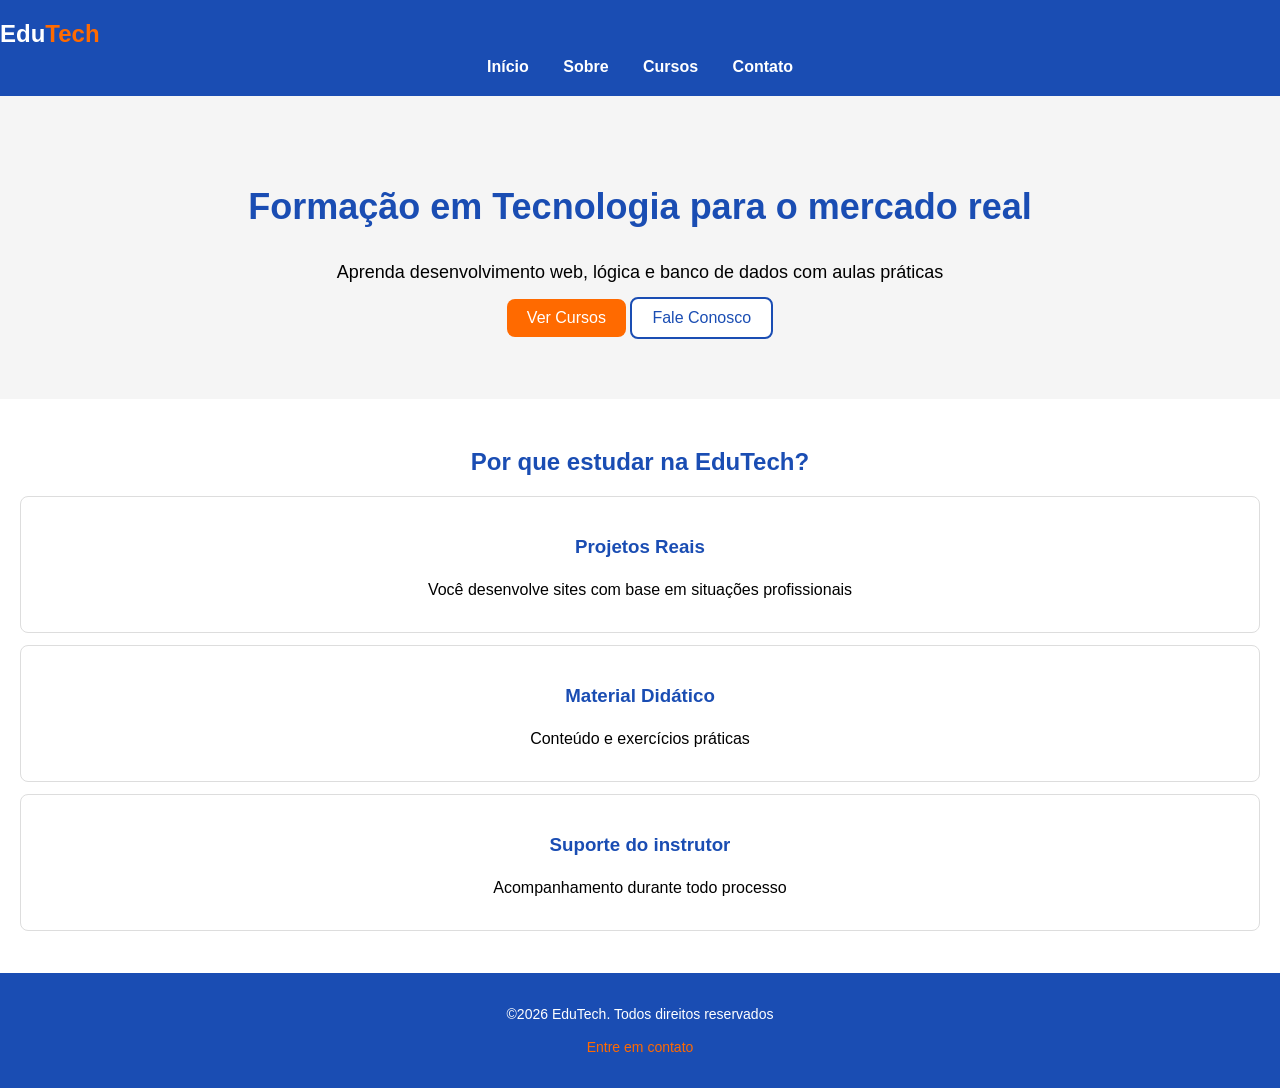
<file: index.html>
<!DOCTYPE html> <!-- Específica o Tipo de Documento - HTML 5 -->
<html lang="pt-BR">
    <head> <!-- CABEÇA DO SITE - CONFIGURAÇÕES E METADADOS-->
        <title>EduTech - Formação em Tecnologia</title>
        <meta charset="UTF-8"> <!--Permite acentos, cedilha e caracteres especiais-->
        <meta name="viewport" content="width=device-width,initial-scale=1.0"> 
        <link rel="stylesheet" href="CSS/style.css">
            <!--Aplica responsividade no site - adapta pra telas menores-->
    </head>

    <body> <!-- CORPO DO SITE - CONTEÚDO VISÍVEL PARA TODOS-->

        <header class="topo"> <!-- CABEÇALHO DO CORPO DO SITE -->
                <div>
                    <a href="index.html" class="logo">Edu<span>Tech</span></a>
                </div>
                <nav>
                    <a href="index.html">Início</a>
                    <a href="pages/sobre.html">Sobre</a>
                    <a href="pages/cursos.html">Cursos</a>
                    <a href="pages/contato.html">Contato</a>
                </nav>
                
         
        </header>

        <!-- CONTEÚDO DA PÁGINA DO SITE -->
        <main>
              <section class="hero">
                        <div class="hero-content">
                            <h1>Formação em Tecnologia para o mercado real</h1>
                            <p>Aprenda desenvolvimento web, lógica e banco de dados com aulas práticas</p>
                            <a href="pages/cursos.html" class="btn-primario">Ver Cursos</a>
                            <a href="pages/contato.html" class="btn-secundario">Fale Conosco</a>
                        </div>   
              </section> 
              
              <section class="destaques">
                    <div class="container">
                        <h2>Por que estudar na EduTech?</h2>
                        <div class="cards">
                            <article class="card">
                                <h3>Projetos Reais</h3>
                                <p>Você desenvolve sites com base em situações profissionais</p>
                            </article>

                            <article class="card">
                                <h3>Material Didático</h3>
                                <p>Conteúdo e exercícios práticas</p>
                            </article>

                            <article class="card">
                                <h3>Suporte do instrutor</h3>
                                <p>Acompanhamento durante todo processo</p>
                            </article>
                        </div>
                    </div>
              </section> 

        </main>

        <!-- -------------------------- -->

        <footer class="rodape"> <!-- RODAPÉ DO CORPO DO SITE -->
            <p>©2026 EduTech. Todos direitos reservados</p>
            <p><a href="pages/contato.html">Entre em contato</a></p>
        </footer>

    </body>

</html>
</file>
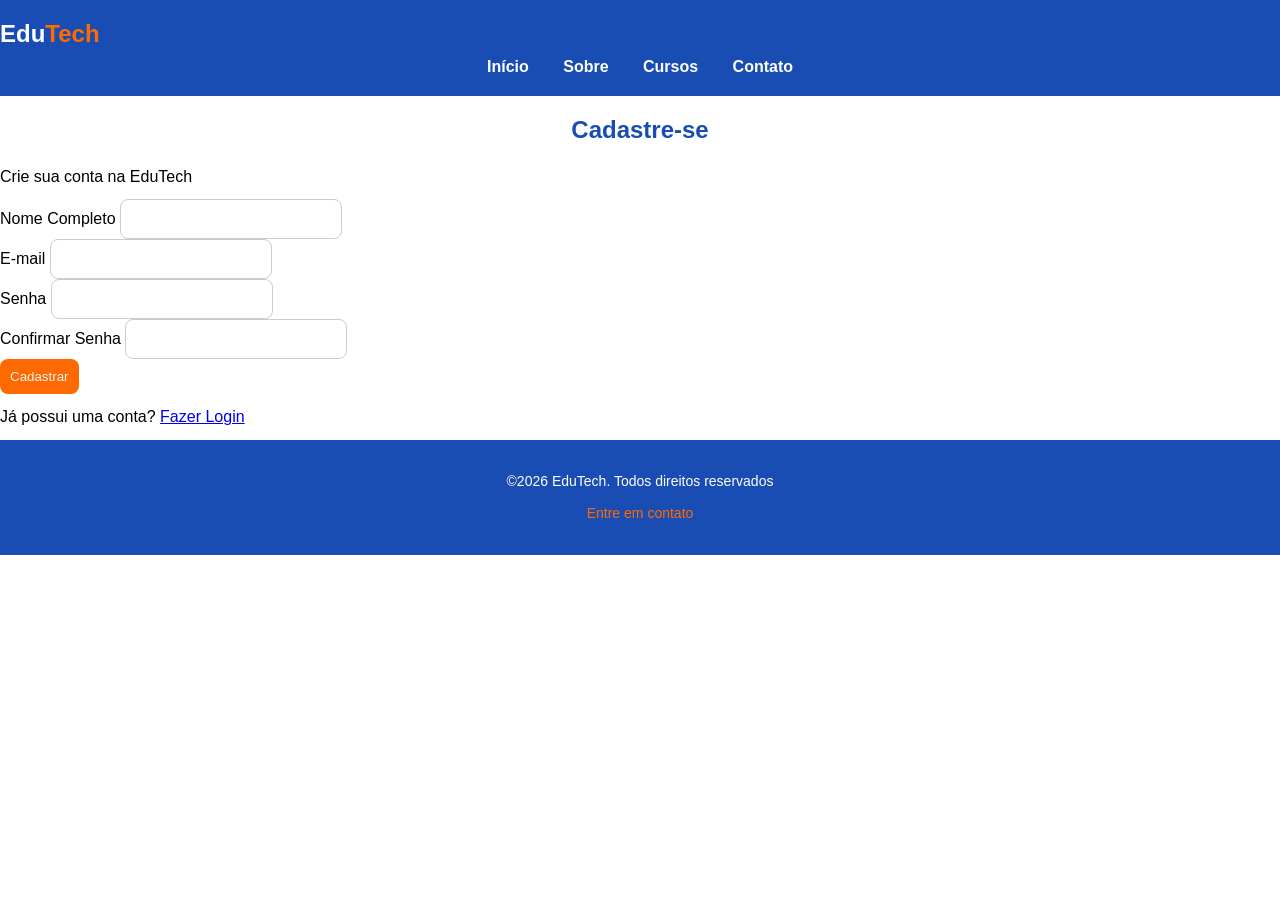
<file: pages/cadastro.html>
<!DOCTYPE html> <!-- Específica o Tipo de Documento - HTML 5 -->
<html lang="pt-BR">
    
    <head> <!-- CABEÇA DO SITE - CONFIGURAÇÕES E METADADOS-->
        <title>EduTech - Formação em Tecnologia</title>
        <meta charset="UTF-8"> <!--Permite acentos, cedilha e caracteres especiais-->
        <meta name="viewport" content="width-device-width,initial-scale=1.0"> 
        <link rel="stylesheet" href="../CSS/style.css">
            <!--Aplica responsividade no site - adapta pra telas menores-->
    </head>

    <body> <!-- CORPO DO SITE - CONTEÚDO VISÍVEL PARA TODOS-->

        <header class="topo"> <!-- CABEÇALHO DO CORPO DO SITE -->
                <div>
                    <a href="../index.html" class="logo">Edu<span>Tech</span></a>
                </div>
                <nav class="menu">
                    <a href="index.html">Início</a>
                    <a href="sobre.html">Sobre</a>
                    <a href="cursos.html">Cursos</a>
                    <a href="contato.html">Contato</a>
                </nav>
         
        </header>

        <!-- CONTEÚDO DA PÁGINA DO SITE -->
        <main>
              <section id="formCadastro">
                      <h1>Cadastre-se</h1>
                      <p>Crie sua conta na EduTech</p>
                      <form>
                            <label for="nomeCadastro">Nome Completo</label>
                            <input id="nomeCadastro" type="text" required>
                            <br>
                            <label for="emailCadastro">E-mail</label>
                            <input id="emailCadastro" type="email" required>
                            <br>
                            <label for="senhaCadastro">Senha</label>
                            <input id="senhaCadastro" type="password" required>
                            <br>
                            <label for="confirmarSenhaCadastro">Confirmar Senha</label>
                            <input id="confirmarSenhaCadastro" type="password" required>
                            <br>
                            <button type="submit">Cadastrar</button>
                      </form>
                      <p>Já possui uma conta? <a href="login.html">Fazer Login</a></p>
              </section>
            
        </main>

        <!-- -------------------------- -->

        <footer> <!-- RODAPÉ DO CORPO DO SITE -->
            <p>©2026 EduTech. Todos direitos reservados</p>
            <p><a href="contato.html">Entre em contato</a></p>
        </footer>

    </body>

</html>
</file>
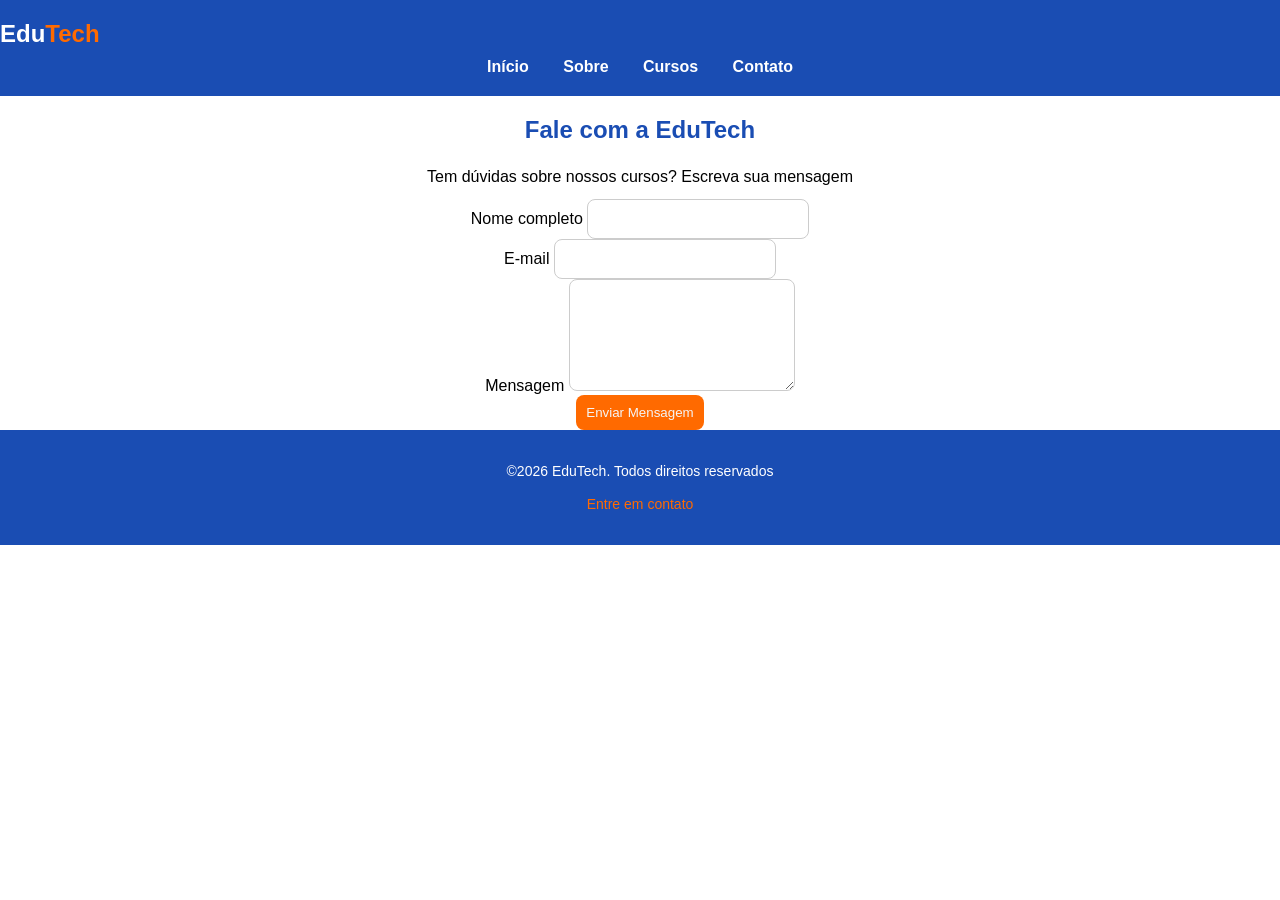
<file: pages/contato.html>
<!DOCTYPE html> <!-- Específica o Tipo de Documento - HTML 5 -->
<html lang="pt-BR">
    
    <head> <!-- CABEÇA DO SITE - CONFIGURAÇÕES E METADADOS-->
        <title>EduTech - Formação em Tecnologia</title>
        <meta charset="UTF-8"> <!--Permite acentos, cedilha e caracteres especiais-->
        <meta name="viewport" content="width-device-width,initial-scale=1.0"> 
        <link rel="stylesheet" href="../CSS/style.css">
            <!--Aplica responsividade no site - adapta pra telas menores-->
    </head>

    <body> <!-- CORPO DO SITE - CONTEÚDO VISÍVEL PARA TODOS-->

        <header class="topo"> <!-- CABEÇALHO DO CORPO DO SITE -->
                <div>
                    <a href="../index.html" class="logo">Edu<span>Tech</span></a>
                </div>
                <nav class="menu">
                    <a href="index.html">Início</a>
                    <a href="sobre.html">Sobre</a>
                    <a href="cursos.html">Cursos</a>
                    <a href="contato.html">Contato</a>
                </nav>
         
        </header>

        <!-- CONTEÚDO DA PÁGINA DO SITE -->
        <main>
                <section id="containerFormContato">
                        <h1>Fale com a EduTech</h1>
                        <p>Tem dúvidas sobre nossos cursos? Escreva sua mensagem</p>
                        <form id="formContato">
                            <label for="nomeContato">Nome completo</label>
                            <input id="nomeContato" type="text" required>
                            <br>
                            <label for="emailContato">E-mail</label>
                            <input id="emailContato" type="email" required>
                            <br>
                            <label for="mensagemContato">Mensagem</label>
                            <textarea id="mensagemContato" rows="5"  minlength="50"></textarea>
                            <br>
                            <button type="submit">Enviar Mensagem</button>
                        </form>
                </section>
            
        </main>

        <!-- -------------------------- -->

        <footer> <!-- RODAPÉ DO CORPO DO SITE -->
            <p>©2026 EduTech. Todos direitos reservados</p>
            <p><a href="contato.html">Entre em contato</a></p>
        </footer>

    </body>

</html>
</file>
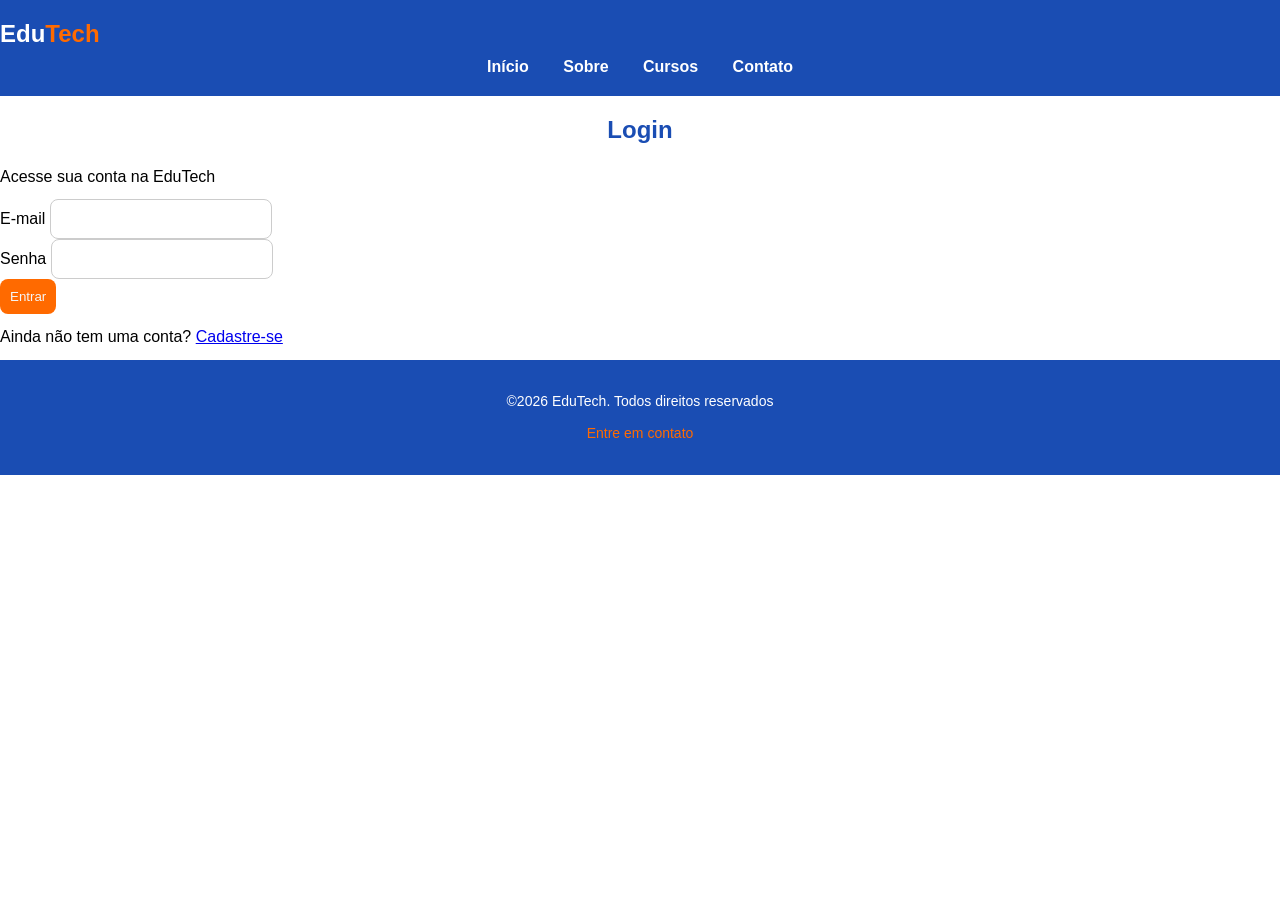
<file: pages/login.html>
<!DOCTYPE html> <!-- Específica o Tipo de Documento - HTML 5 -->
<html lang="pt-BR">
    
    <head> <!-- CABEÇA DO SITE - CONFIGURAÇÕES E METADADOS-->
        <title>EduTech - Formação em Tecnologia</title>
        <meta charset="UTF-8"> <!--Permite acentos, cedilha e caracteres especiais-->
        <meta name="viewport" content="width-device-width,initial-scale=1.0"> 
        <link rel="stylesheet" href="../CSS/style.css">
            <!--Aplica responsividade no site - adapta pra telas menores-->
    </head>

    <body> <!-- CORPO DO SITE - CONTEÚDO VISÍVEL PARA TODOS-->

        <header class="topo"> <!-- CABEÇALHO DO CORPO DO SITE -->
                <div>
                    <a href="../index.html" class="logo">Edu<span>Tech</span></a>
                </div>
                <nav class="menu">
                    <a href="index.html">Início</a>
                    <a href="sobre.html">Sobre</a>
                    <a href="cursos.html">Cursos</a>
                    <a href="contato.html">Contato</a>
                </nav>
         
        </header>

        <!-- CONTEÚDO DA PÁGINA DO SITE -->
        <main>
              
            <section id="cotainerFormLogin">
                    <h1>Login</h1>
                    <p>Acesse sua conta na EduTech</p>
                    <form id="formLogin">
                          <label for="emailLogin">E-mail</label>
                          <input id="emailLogin" type="email" required>
                          <br>
                          <label for="senhaLogin">Senha</label>
                          <input id="senhaLogin" type="password" required>
                          <br>
                          <button type="submit">Entrar</button>
                    </form>
                    <p>Ainda não tem uma conta? <a href="cadastro.html">Cadastre-se</a></p>
            </section>
            
        </main>

        <!-- -------------------------- -->

        <footer> <!-- RODAPÉ DO CORPO DO SITE -->
            <p>©2026 EduTech. Todos direitos reservados</p>
            <p><a href="contato.html">Entre em contato</a></p>
        </footer>

    </body>

</html>
</file>
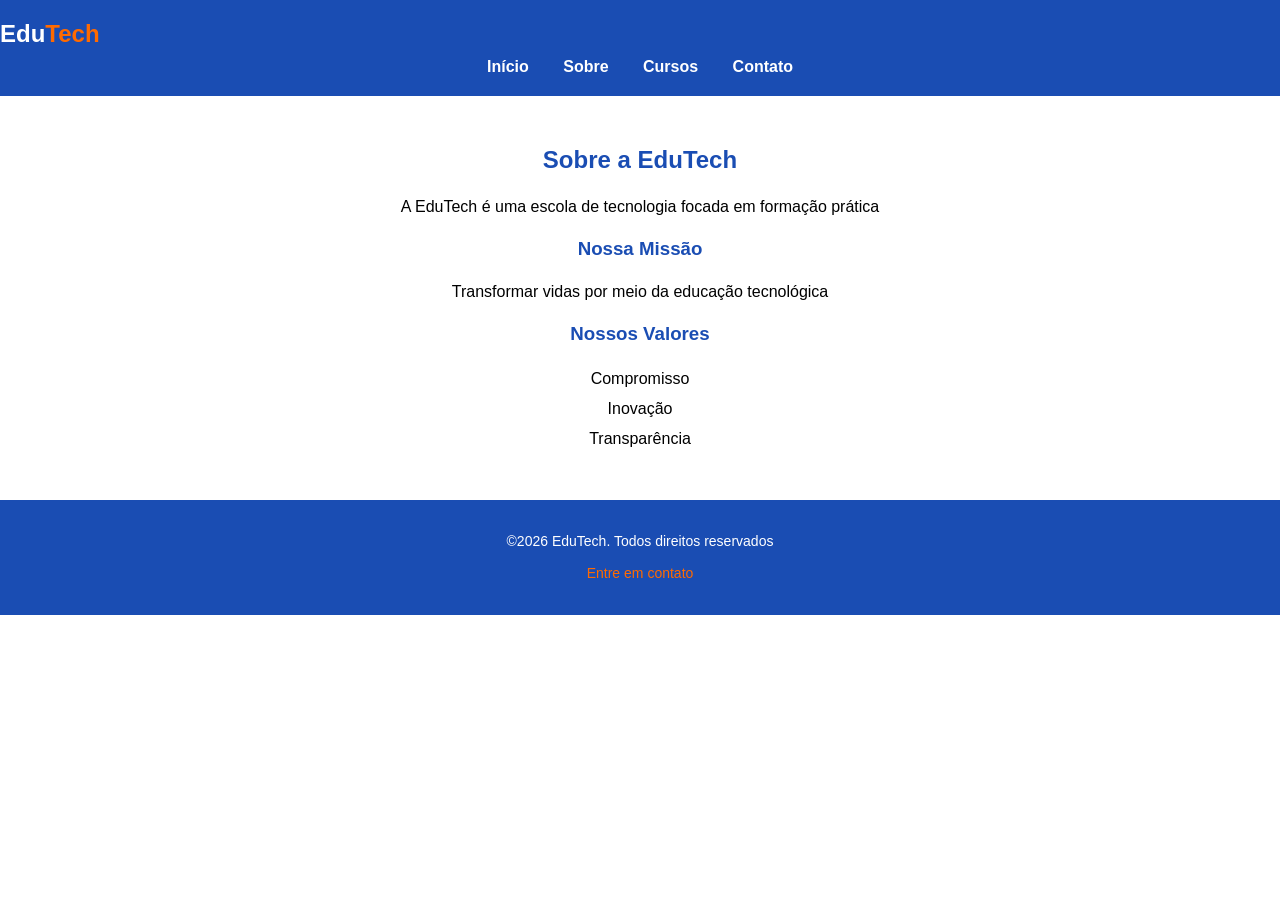
<file: pages/sobre.html>
<!DOCTYPE html> <!-- Específica o Tipo de Documento - HTML 5 -->
<html lang="pt-BR">
    <head> <!-- CABEÇA DO SITE - CONFIGURAÇÕES E METADADOS-->
        <title>EduTech - Formação em Tecnologia</title>
        <meta charset="UTF-8"> <!--Permite acentos, cedilha e caracteres especiais-->
        <meta name="viewport" content="width-device-width,initial-scale=1.0"> 
        <style>
            .sobre {
                padding:30px 20px ;


            }
            .sobre p {
                text-align: center;

            }
            .valores-lista {
                list-style: none;
                padding: 0;
                text-align: center;


            }
        </style>
        <link rel="stylesheet" href="../CSS/style.css">
            <!--Aplica responsividade no site - adapta pra telas menores-->
    </head>

    <body> <!-- CORPO DO SITE - CONTEÚDO VISÍVEL PARA TODOS-->

        <header class="topo"> <!-- CABEÇALHO DO CORPO DO SITE -->
                <div>
                    <a href="../index.html" class="logo">Edu<span>Tech</span></a>
                </div>
                <nav class="menu">
                    <a href="index.html">Início</a>
                    <a href="sobre.html">Sobre</a>
                    <a href="cursos.html">Cursos</a>
                    <a href="contato.html">Contato</a>
                </nav>
         
        </header>

        <!-- CONTEÚDO DA PÁGINA DO SITE -->
        <main>
            <!-- Seção Principal da Página Sobre -->
              <section class="sobre">
                    <!-- Título da Página -->
                     <h2>Sobre a EduTech</h2>
                    
                     <!-- Texto falando sobre a empresa -->
                     <p>A EduTech é uma escola de tecnologia focada em formação prática</p>
                     
                     <!-- Subtítulo: Missão da empresa -->
                     <h3>Nossa Missão</h3>
                     <p>Transformar vidas por meio da educação tecnológica</p>

                     <!-- Subtítulo: Valores da empresa -->
                     <h3>Nossos Valores</h3>
                     
                     <!-- Lista de valores -->
                     <ul class="valores-lista">
                        <li>Compromisso</li>
                        <li>Inovação</li>
                        <li>Transparência</li>
                     </ul>
              </section>
            
        </main>

        <!-- -------------------------- -->

        <footer> <!-- RODAPÉ DO CORPO DO SITE -->
            <p>©2026 EduTech. Todos direitos reservados</p>
            <p><a href="contato.html">Entre em contato</a></p>
        </footer>

    </body>

</html>
</file>
<file: CSS/style.css>
/*CONFIGURACOES GERAIS*/

body{
    background-color: #f5f5f5;
    font-family: Arial, Helvetica, sans-serif; 
    margin: 0;
    padding: 0;
    color: black;
    background-color: #ffffff;
    
}

h1,h2,h3{
    color:#1a4db3;
    text-align: center;
}

p{
    line-height: 1.6;
    margin: 10px 0;
}

/*CABECALHO E MENU*/

header{
     background-color: #1a4db3; color: white; padding: 20px 0;
}

.logo{
    text-decoration: none; /* Tira o sublinhado do link*/
    color: white; /* cor do texto*/
    font-size: 24px; /* tamanho da letra*/
    font-weight: bold;/* Deixa em negrito*/
}

.logo span{
     color: #ff6a00;
}

nav{
    text-align: center; 
    margin-top: 10px;
}

nav a{
    color: white;
    text-decoration: none;
    margin: 0 15px;
    font-weight: bold;
}

nav a:hover{
    color: #ff6a00;
}

/*SECAO PRINCIPAL*/

.hero{
    background-color: #f5f5f5;
    text-align: center;
    padding: 60px 20px;
}

.hero h1{
    font-size: 36px;
    color: #1a4db3;
}

.hero p{
    font-size: 18px;
    font-size: 18px;
}

.btn-primario{
    display: inline-block;
    background-color: #ff6a00;
    color: white; padding: 10px 20px;
    border-radius: 8px;
    text-decoration: none;
}

.btn-secundario{
    display: inline-block;
    background-color: white;
    color: #1a4db3;
    padding: 10px 20px;
    border-radius: 8px;
    text-decoration: none;
    border: 2px solid #1a4db3;
}

.btn-primario:hover, .btn-secundario:hover{
    opacity: 0.8;
}

.destaques{
    padding: 30px 20px;
}

.card{
     background-color: white;
     padding: 20px;
     margin: 12px 0;
     border: 1px solid #dddddd;
     border-radius: 8px;
     text-align: center;
}

footer{
    background-color: #1a4db3; 
    color: white;
    text-align: center;
    padding: 20px;
    font-size: 14px;
}

footer a{
    color: #ff6a00;
    text-decoration: none;
}

.sobre{
     padding: 30px 20px; 
     text-align: center;
}

.valores-lista{ 
    list-style: none;
    padding: 0;
}

.valores-lista li{
     padding: 6px 0;
     text-align: center;
}

.curso{
    padding: 15px;
    margin: 15px 0;
    border: 1px solid #ddd;
    border-radius: 8px;
}

.curso img{
    max-width: 100%;
    height: auto;
}

input, textarea{
    font-family: Arial, sans-serif;
    font-size: 16px;
    padding: 10px;
    border: 1px solid #ccc;
    border-radius: 6px;
    max-width: 100%;
    box-sizing: border-box;
}

input:focus, textarea:focus{
     outline: 2px solid #1a4db3;
     outline-offset: 2px;
}

button{
    background-color: #ff6a00;
    color: white; padding: 10px 20px;
    border: none;
    border-radius: 8px;
     cursor: pointer;
}
/*PÁGINA CURSOS*/
.curso {
    padding: 15px;
    margin: 15px;
    border: 1px solid #dddddd;
    border-radius: 8px;
    text-align: center;
}
.curso img {
    max-width: 100%;
    height: auto;
}
/*PÁGINA CONTATO */
input, textarea {
    font-family: Arial, Helvetica, sans-serif;
    font-size: 16px;
    border: 1px solid #cccccc;
    border-radius: 8px;
    max-width: 100%;
    box-sizing: border-box;
}
input:focus, textarea:focus {
    outline:2px solid #1a4db3
}
button {
    background-color:#ff6a00;
    color: #f5f5f5;
    border-radius: 8px;
    border: none;
    padding: 10px;
    cursor: pointer;
}
#containerFormContato {
    text-align: center;
}
</file>
